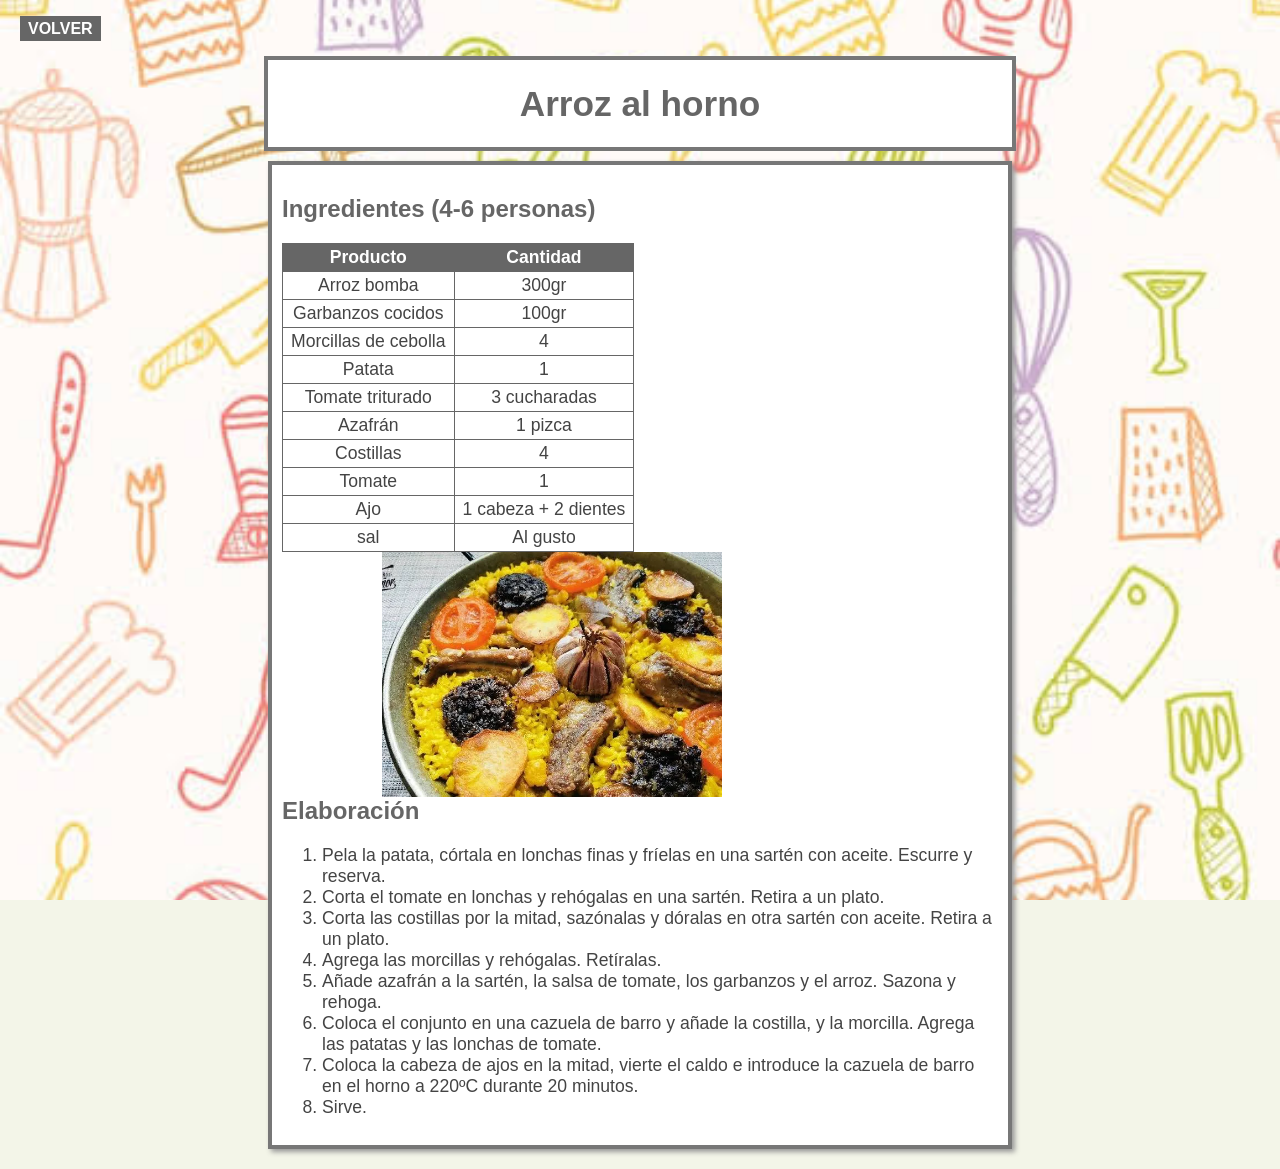
<file: arroz al horno.html>
<html lang="es">
<head>
  <meta charset="UTF-8">
  <meta name="viewport" content="width=device-width, initial-scale=1.0">
  <title>Arroz al horno</title>
  <link rel="stylesheet" href="dentro.css">
</head>
<body>

  <p><a href="index.html">Volver</a></p>

  <header>
    <h1>Arroz al horno</h1>
  </header>

  <main>
    <article>
      <h2>Ingredientes (4-6 personas)</h2>
      <table>
        <thead>
          <tr><th>Producto</th><th>Cantidad</th></tr>
        </thead>
        <tbody>
        <tr><td>Arroz bomba</td><td>300gr</td></tr>
        <tr><td>Garbanzos cocidos</td><td>100gr</td></tr>
        <tr><td>Morcillas de cebolla</td><td>4</td></tr>
        <tr><td>Patata</td><td>1</td></tr>
        <tr><td>Tomate triturado</td><td>3 cucharadas</td></tr>
        <tr><td>Azafrán</td><td>1 pizca</td></tr>
        <tr><td>Costillas</td><td>4</td></tr>
        <tr><td>Tomate</td><td>1</td></tr>
        <tr><td>Ajo</td><td>1 cabeza + 2 dientes</td></tr>
        <tr><td>sal</td><td>Al gusto</td></tr>
        </tbody>
      </table>
      <img src="arroz-al-horno.jpg" alt="Arroz al horno" width="200">

      <h2>Elaboración</h2>
      <ol>
        <li>Pela la patata, córtala en lonchas finas y fríelas en una sartén con aceite. Escurre y reserva.</li>
        <li>Corta el tomate en lonchas y rehógalas en una sartén. Retira a un plato.</li>
        <li>Corta las costillas por la mitad, sazónalas y dóralas en otra sartén con aceite. Retira a un plato.</li>
        <li>Agrega las morcillas y rehógalas. Retíralas.</li>
        <li>Añade azafrán a la sartén, la salsa de tomate, los garbanzos y el arroz. Sazona y rehoga.</li>
        <li>Coloca el conjunto en una cazuela de barro y añade la costilla, y la morcilla. Agrega las patatas y las lonchas de tomate.</li>
        <li>Coloca la cabeza de ajos en la mitad, vierte el caldo e introduce la cazuela de barro en el horno a 220ºC durante 20 minutos.</li>
        <li>Sirve.</li>
      </ol>
    </article>
  </main>

</body>
</html>
</file>
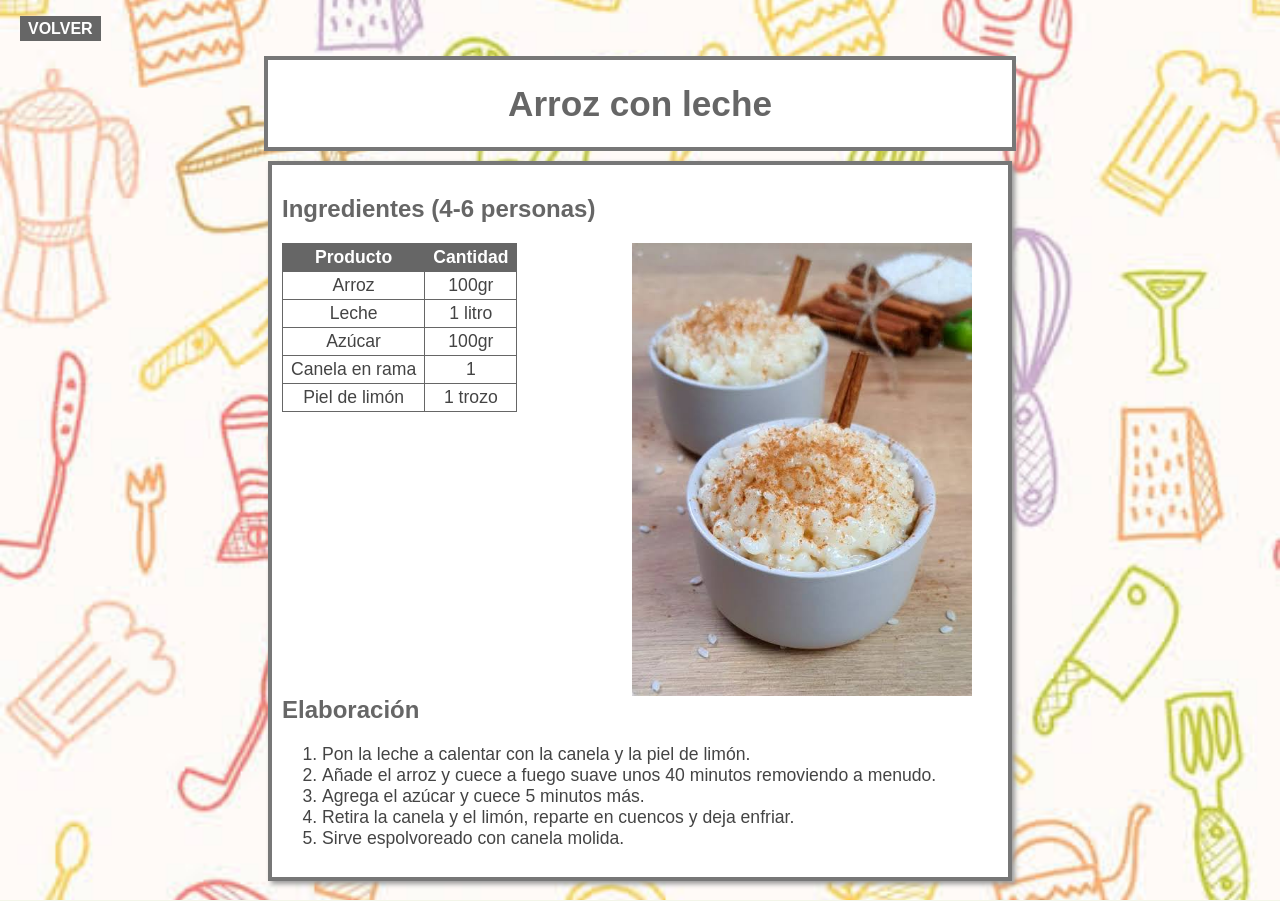
<file: arroz con leche.html>
<html lang="es">
<head>
  <meta charset="UTF-8">
  <meta name="viewport" content="width=device-width, initial-scale=1.0">
  <title>Arroz con leche</title>
  <link rel="stylesheet" href="dentro.css">
</head>
<body>

  <p><a href="index.html">Volver</a></p>

  <header>
    <h1>Arroz con leche</h1>
  </header>

  <main>
    <article>
      <h2>Ingredientes (4-6 personas)</h2>
      <table>
        <thead>
          <tr><th>Producto</th><th>Cantidad</th></tr>
        </thead>
        <tbody>
        <tr><td>Arroz</td><td>100gr</td></tr>
        <tr><td>Leche</td><td>1 litro</td></tr>
        <tr><td>Azúcar</td><td>100gr</td></tr>
        <tr><td>Canela en rama</td><td>1</td></tr>
        <tr><td>Piel de limón</td><td>1 trozo</td></tr>
        </tbody>
      </table>

      <img src="arroz-con-leche.jpg" alt="Arroz con leche" width="200">

      <h2>Elaboración</h2>
      <ol>
        <li>Pon la leche a calentar con la canela y la piel de limón.</li>
        <li>Añade el arroz y cuece a fuego suave unos 40 minutos removiendo a menudo.</li>
        <li>Agrega el azúcar y cuece 5 minutos más.</li>
        <li>Retira la canela y el limón, reparte en cuencos y deja enfriar.</li>
        <li>Sirve espolvoreado con canela molida.</li>
      </ol>
    </article>
  </main>

</body>
</html>
</file>
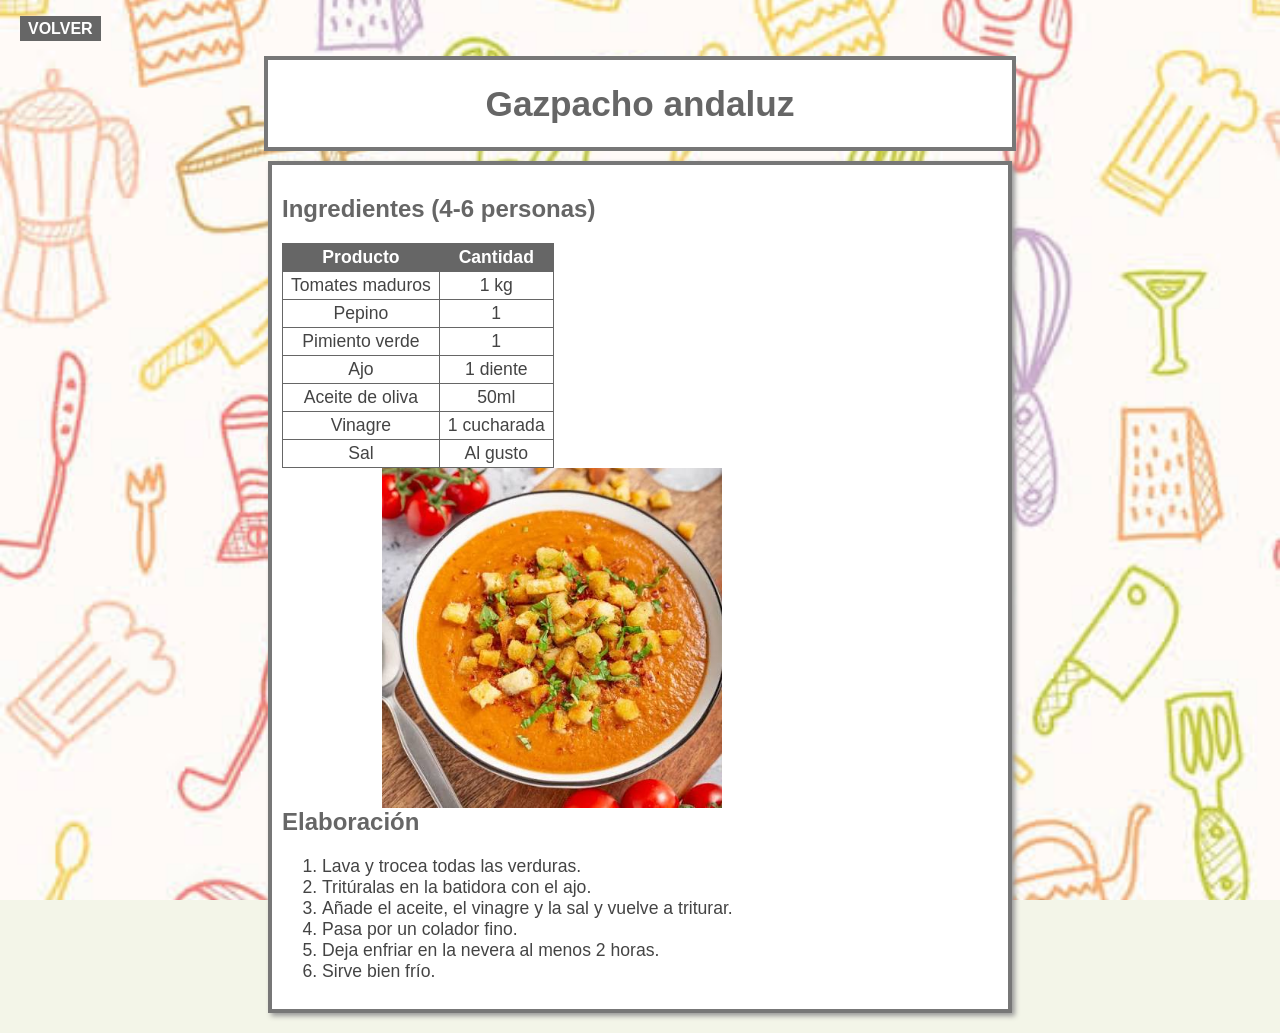
<file: gazpacho.html>
<html lang="es">
<head>
  <meta charset="UTF-8">
  <meta name="viewport" content="width=device-width, initial-scale=1.0">
  <title>Gazpacho andaluz</title>
  <link rel="stylesheet" href="dentro.css">
</head>
<body>

  <p><a href="index.html">Volver</a></p>

  <header>
    <h1>Gazpacho andaluz</h1>
  </header>

  <main>
    <article>
      <h2>Ingredientes (4-6 personas)</h2>
      <table>
        <thead>
          <tr><th>Producto</th><th>Cantidad</th></tr>
        </thead>
        <tbody>
        <tr><td>Tomates maduros</td><td>1 kg</td></tr>
        <tr><td>Pepino</td><td>1</td></tr>
        <tr><td>Pimiento verde</td><td>1</td></tr>
        <tr><td>Ajo</td><td>1 diente</td></tr>
        <tr><td>Aceite de oliva</td><td>50ml</td></tr>
        <tr><td>Vinagre</td><td>1 cucharada</td></tr>
        <tr><td>Sal</td><td>Al gusto</td></tr>
        </tbody>
      </table>
      <img src="gazpacho.jpg" alt="Gazpacho andaluz" width="200">

      <h2>Elaboración</h2>
      <ol>
        <li>Lava y trocea todas las verduras.</li>
        <li>Tritúralas en la batidora con el ajo.</li>
        <li>Añade el aceite, el vinagre y la sal y vuelve a triturar.</li>
        <li>Pasa por un colador fino.</li>
        <li>Deja enfriar en la nevera al menos 2 horas.</li>
        <li>Sirve bien frío.</li>
      </ol>
    </article>
  </main>

</body>
</html>
</file>
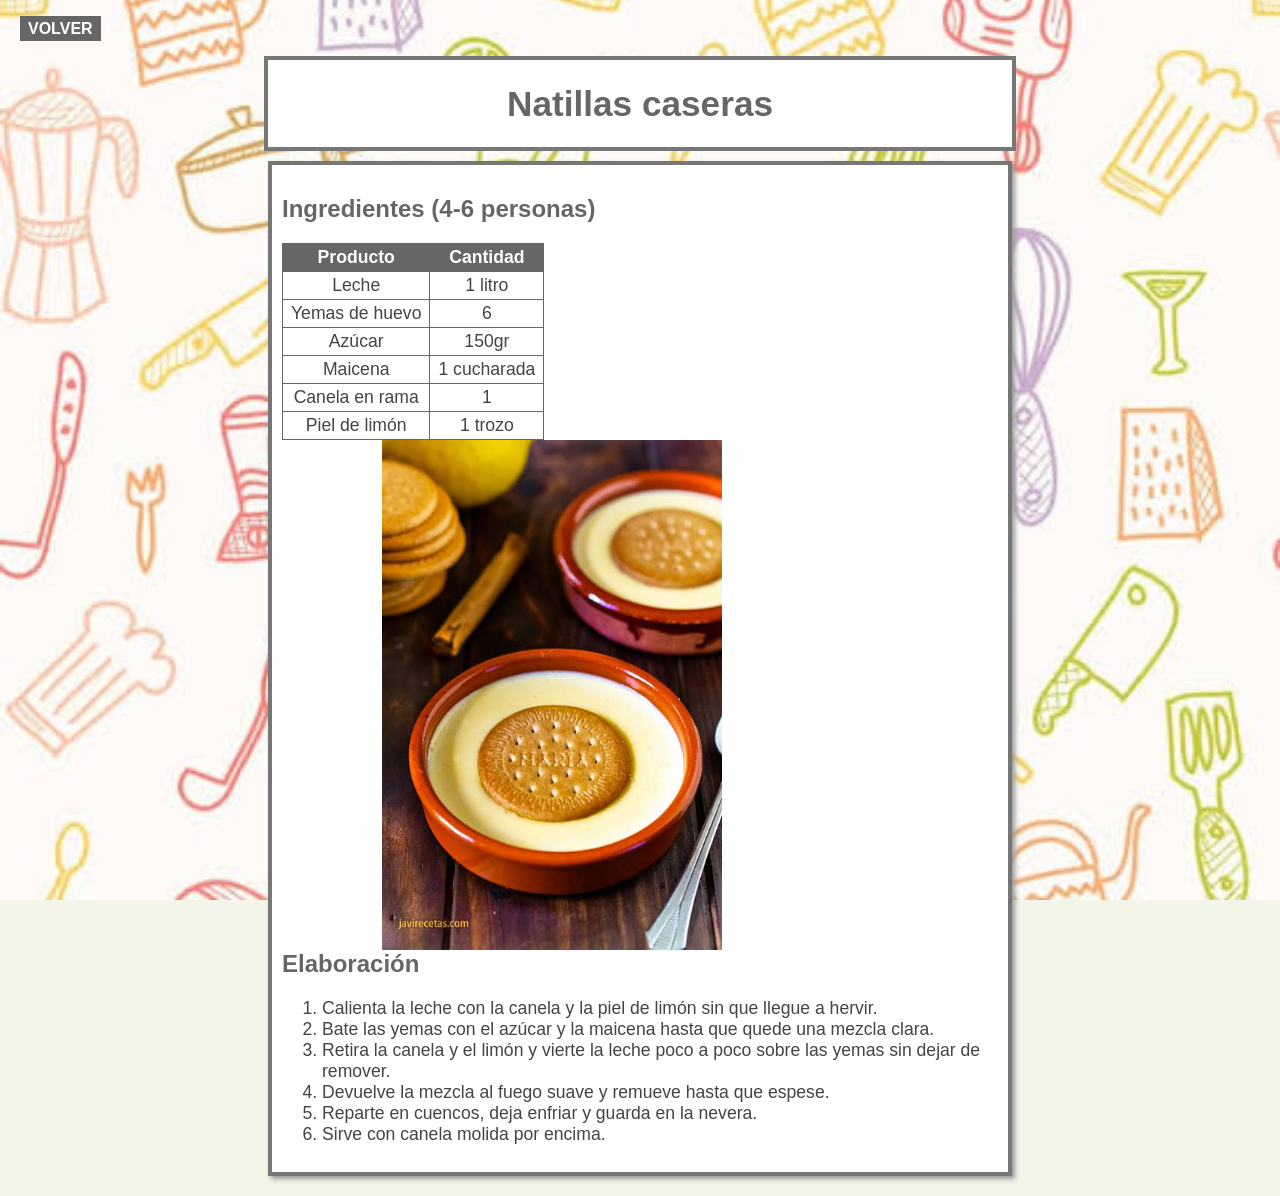
<file: natillas.html>
<html lang="es">
<head>
  <meta charset="UTF-8">
  <meta name="viewport" content="width=device-width, initial-scale=1.0">
  <title>Natillas caseras</title>
  <link rel="stylesheet" href="dentro.css">
</head>
<body>

  <p><a href="index.html">Volver</a></p>

  <header>
    <h1>Natillas caseras</h1>
  </header>

  <main>
    <article>
      <h2>Ingredientes (4-6 personas)</h2>
      <table>
        <thead>
          <tr><th>Producto</th><th>Cantidad</th></tr>
        </thead>
        <tbody>
        <tr><td>Leche</td><td>1 litro</td></tr>
        <tr><td>Yemas de huevo</td><td>6</td></tr>
        <tr><td>Azúcar</td><td>150gr</td></tr>
        <tr><td>Maicena</td><td>1 cucharada</td></tr>
        <tr><td>Canela en rama</td><td>1</td></tr>
        <tr><td>Piel de limón</td><td>1 trozo</td></tr>
        </tbody>
      </table>
      <img src="natillas-caseras.jpg" alt="Natillas caseras" width="200">

      <h2>Elaboración</h2>
      <ol>
        <li>Calienta la leche con la canela y la piel de limón sin que llegue a hervir.</li>
        <li>Bate las yemas con el azúcar y la maicena hasta que quede una mezcla clara.</li>
        <li>Retira la canela y el limón y vierte la leche poco a poco sobre las yemas sin dejar de remover.</li>
        <li>Devuelve la mezcla al fuego suave y remueve hasta que espese.</li>
        <li>Reparte en cuencos, deja enfriar y guarda en la nevera.</li>
        <li>Sirve con canela molida por encima.</li>
      </ol>
    </article>
  </main>

</body>
</html>
</file>
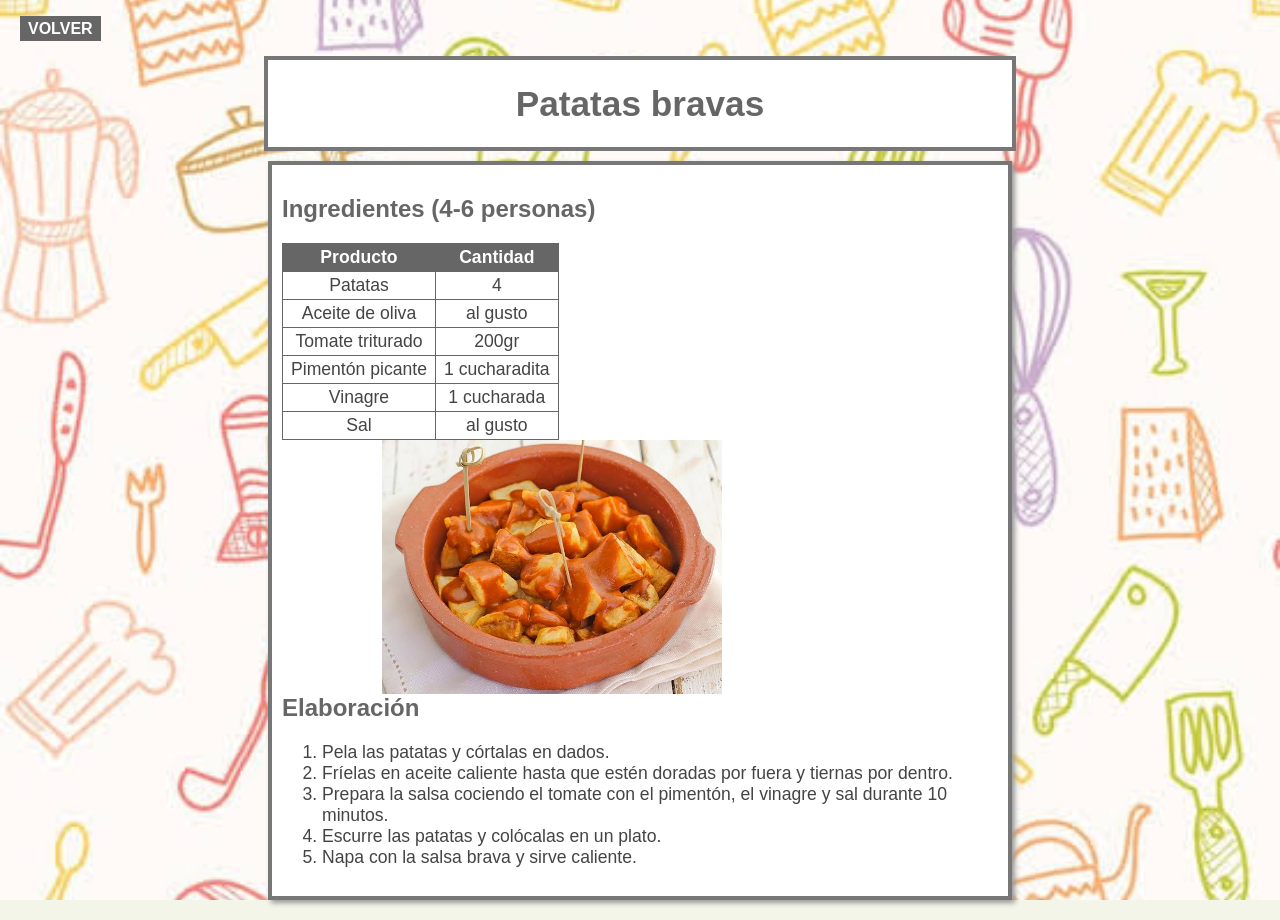
<file: patatas.html>
<html lang="es">
<head>
  <meta charset="UTF-8">
  <meta name="viewport" content="width=device-width, initial-scale=1.0">
  <title>Patatas bravas</title>
  <link rel="stylesheet" href="dentro.css">
</head>
<body>

  <p><a href="index.html">Volver</a></p>

  <header>
    <h1>Patatas bravas</h1>
  </header>

  <main>
    <article>
      <h2>Ingredientes (4-6 personas)</h2>
      <table>
        <thead>
          <tr><th>Producto</th><th>Cantidad</th></tr>
        </thead>
        <tbody>
        <tr><td>Patatas</td><td>4</td></tr>
        <tr><td>Aceite de oliva</td><td>al gusto</td></tr>
        <tr><td>Tomate triturado</td><td>200gr</td></tr>
        <tr><td>Pimentón picante</td><td>1 cucharadita</td></tr>
        <tr><td>Vinagre</td><td>1 cucharada</td></tr>
        <tr><td>Sal</td><td>al gusto</td></tr>
        </tbody>
      </table>
      <img src="patatas-bravas.jpg" alt="Patatas bravas" width="200">

      <h2>Elaboración</h2>
      <ol>
        <li>Pela las patatas y córtalas en dados.</li>
        <li>Fríelas en aceite caliente hasta que estén doradas por fuera y tiernas por dentro.</li>
        <li>Prepara la salsa cociendo el tomate con el pimentón, el vinagre y sal durante 10 minutos.</li>
        <li>Escurre las patatas y colócalas en un plato.</li>
        <li>Napa con la salsa brava y sirve caliente.</li>
      </ol>
    </article>
  </main>

</body>
</html>
</file>
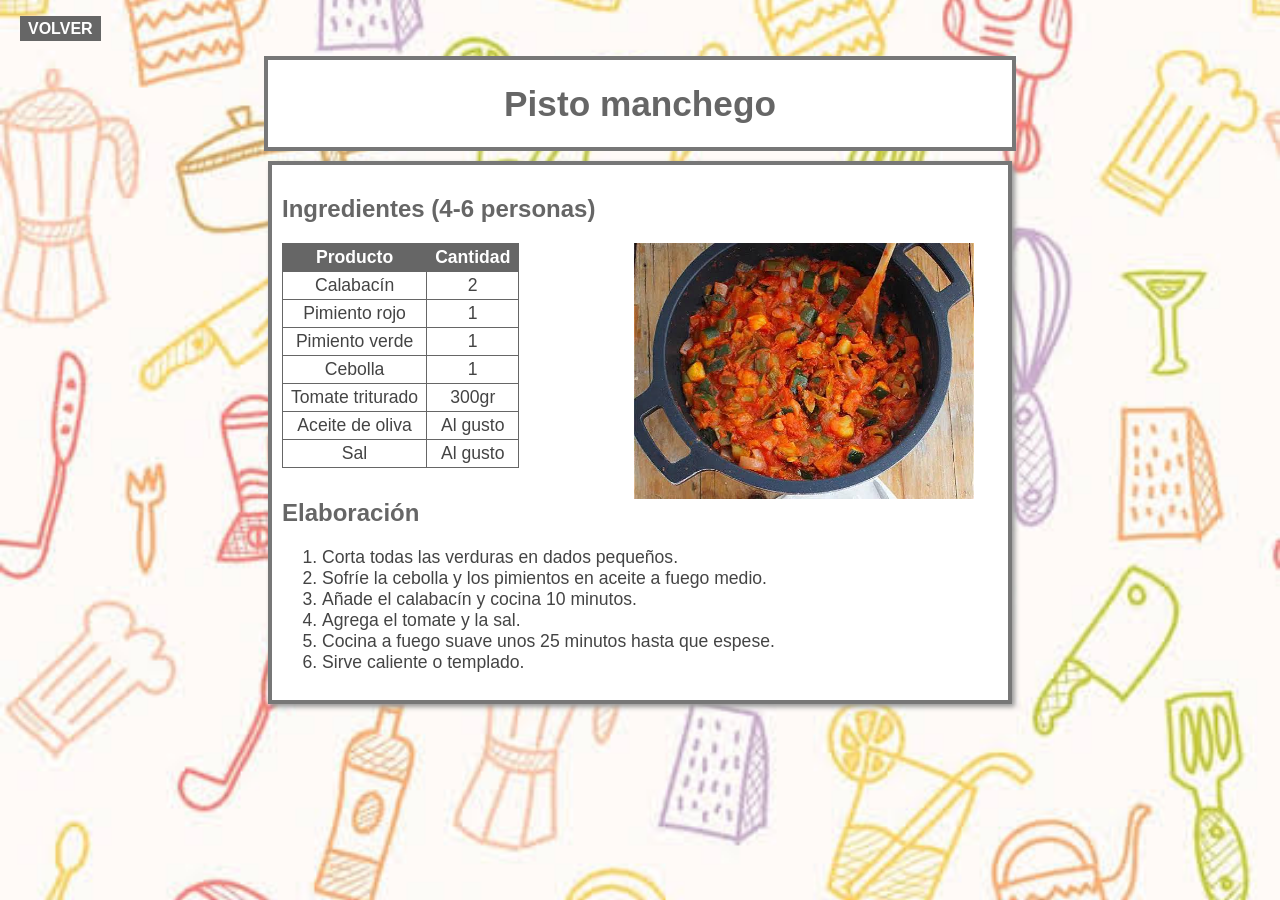
<file: pisto.html>
<html lang="es">
<head>
  <meta charset="UTF-8">
  <meta name="viewport" content="width=device-width, initial-scale=1.0">
  <title>Pisto manchego</title>
  <link rel="stylesheet" href="dentro.css">
</head>
<body>

  <p><a href="index.html">Volver</a></p>

  <header>
    <h1>Pisto manchego</h1>
  </header>

  <main>
    <article>
      <h2>Ingredientes (4-6 personas)</h2>
      <table>
        <thead>
          <tr><th>Producto</th><th>Cantidad</th></tr>
        </thead>
        <tbody>
        <tr><td>Calabacín</td><td>2</td></tr>
        <tr><td>Pimiento rojo</td><td>1</td></tr>
        <tr><td>Pimiento verde</td><td>1</td></tr>
        <tr><td>Cebolla</td><td>1</td></tr>
        <tr><td>Tomate triturado</td><td>300gr</td></tr>
        <tr><td>Aceite de oliva</td><td>Al gusto</td></tr>
        <tr><td>Sal</td><td>Al gusto</td></tr>
        </tbody>
      </table>
      <img src="pisto.jpg" alt="Pisto manchego" width="200">

      <h2>Elaboración</h2>
      <ol>
        <li>Corta todas las verduras en dados pequeños.</li>
        <li>Sofríe la cebolla y los pimientos en aceite a fuego medio.</li>
        <li>Añade el calabacín y cocina 10 minutos.</li>
        <li>Agrega el tomate y la sal.</li>
        <li>Cocina a fuego suave unos 25 minutos hasta que espese.</li>
        <li>Sirve caliente o templado.</li>
      </ol>
    </article>
  </main>

</body>
</html>
</file>
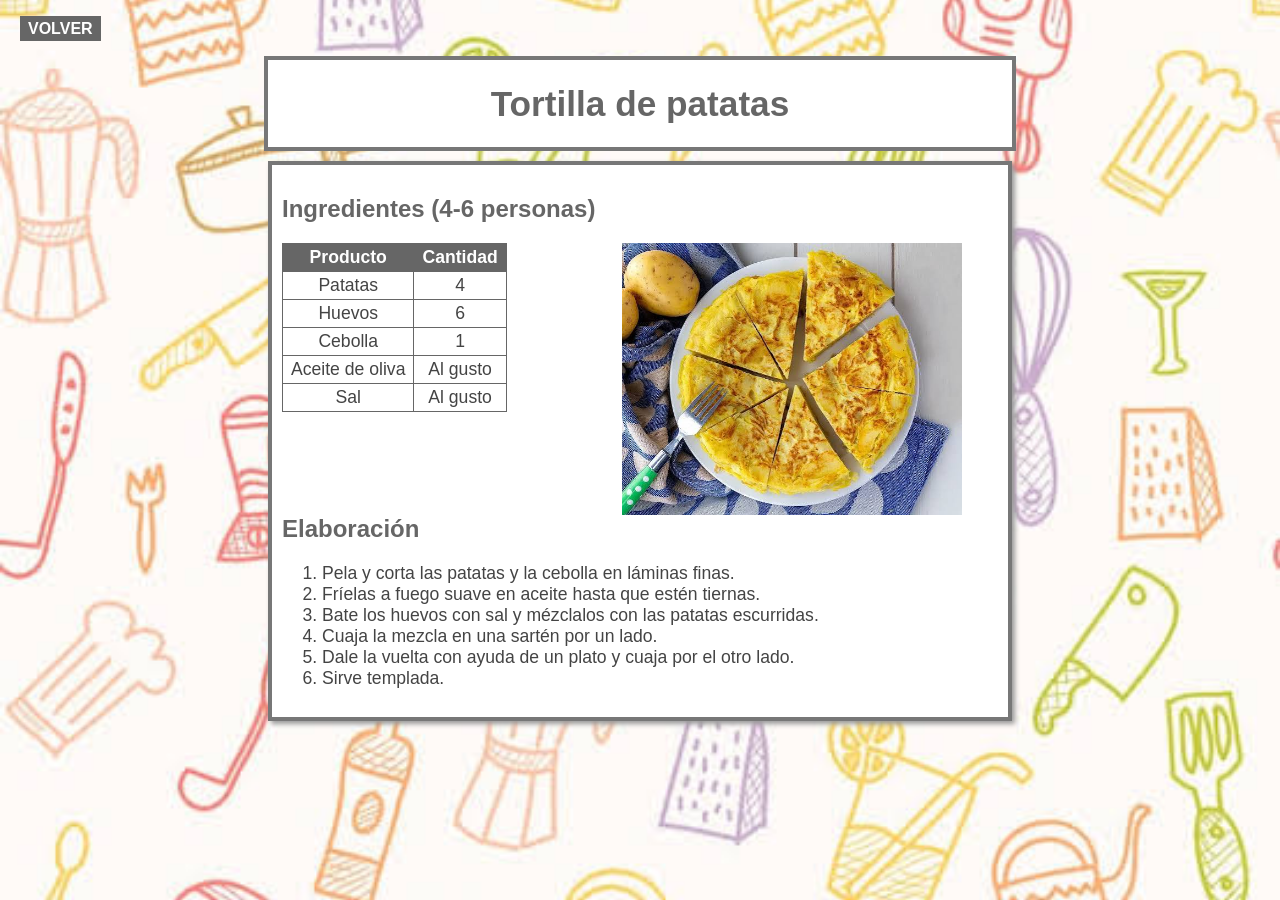
<file: tortilla.html>
<html lang="es">
<head>
  <meta charset="UTF-8">
  <meta name="viewport" content="width=device-width, initial-scale=1.0">
  <title>Tortilla de patatas</title>
  <link rel="stylesheet" href="dentro.css">
</head>
<body>

  <p><a href="index.html">Volver</a></p>

  <header>
    <h1>Tortilla de patatas</h1>
  </header>

  <main>
    <article>
      <h2>Ingredientes (4-6 personas)</h2>
      <table>
        <thead>
          <tr><th>Producto</th><th>Cantidad</th></tr>
        </thead>
        <tbody>
        <tr><td>Patatas</td><td>4</td></tr>
        <tr><td>Huevos</td><td>6</td></tr>
        <tr><td>Cebolla</td><td>1</td></tr>
        <tr><td>Aceite de oliva</td><td>Al gusto</td></tr>
        <tr><td>Sal</td><td>Al gusto</td></tr>
        </tbody>
      </table>
      <img src="tortilla-de-patatas.jpg" alt="Tortilla de patatas" width="200">

      <h2>Elaboración</h2>
      <ol>
        <li>Pela y corta las patatas y la cebolla en láminas finas.</li>
        <li>Fríelas a fuego suave en aceite hasta que estén tiernas.</li>
        <li>Bate los huevos con sal y mézclalos con las patatas escurridas.</li>
        <li>Cuaja la mezcla en una sartén por un lado.</li>
        <li>Dale la vuelta con ayuda de un plato y cuaja por el otro lado.</li>
        <li>Sirve templada.</li>
      </ol>
    </article>
  </main>

</body>
</html>
</file>
<file: dentro.css>
body {
  font-family: Arial, sans-serif;
  font-size: 18px;
  margin: 0;
  padding: 20px;
  background: #f3f5e8 url("../imagen\ fondo.jpeg") center / cover fixed;
  
  color: #444;
}

body > p a {
  background: #666;
  color: #fff;
  text-transform: uppercase;
  font-size: 1rem;
  font-weight: bold;
  padding: 4px 8px;
  text-decoration: none;
}

header {
  background: #fff;
  border: 4px solid #777;
  width: 60%;
  margin: 10px auto;
  text-align: center;
}

header h1 {
  font-size: 2.2rem;
  color: #666;
}

main {
  width: 60%;
  margin: 0 auto;
}

article {
  position: relative;
  background: #fff;
  border: 4px solid #777;
  box-shadow: 3px 3px 5px #999;
  padding: 10px;
}

article h2 {
  font-size: 1.5rem;
  color: #666;
}

table {
  border-collapse: collapse;
  float: left;
  margin-right: 15px;
  font-size: 1.1rem;
}

th {
  background: #666;
  color: #fff;
}

th, td {
  border: 1px solid #666;
  padding: 3px 8px;
  text-align: center;
}

article img {
  float: left;
  width: 340px;
  margin-left: 100px;
}

article h2:last-of-type {
  clear: both;
}

ol {
  font-size: 1.1rem;
}
</file>
